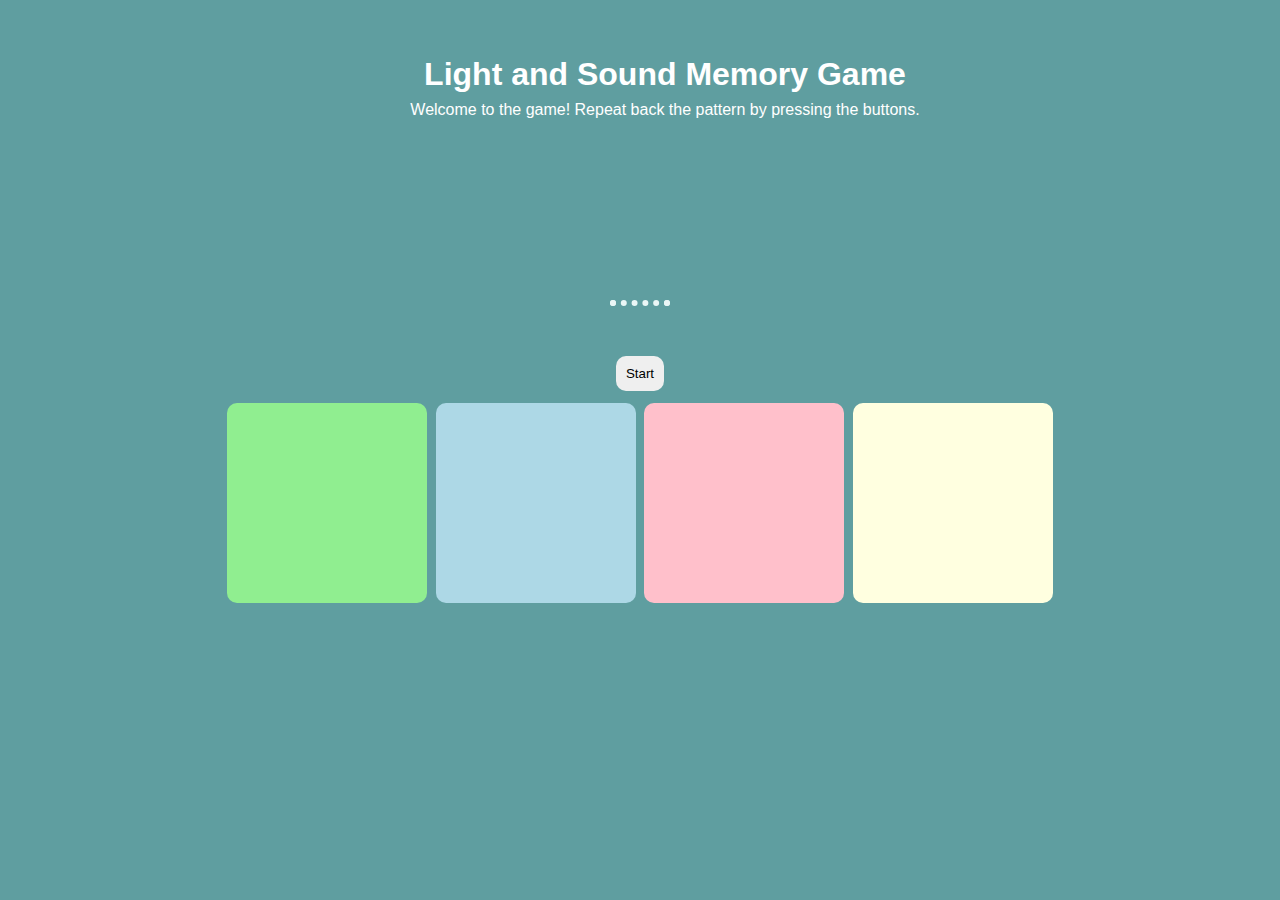
<file: Light_SoundMemory_Game/index.html>
<!DOCTYPE html>
<html lang="en">
  <head>
    <meta charset="utf-8" />
    <meta name="viewport" content="width=device-width, initial-scale=1" />
    <link rel="icon" href="https://glitch.com/favicon.ico" />

    <title></title>

    <!-- import the webpage's stylesheet -->
    <link rel="stylesheet" href="style.css" />

    <!-- import the webpage's javascript file -->
    <script src="script.js" defer></script>
  </head>

  <body>
    <div class="Top-container">
      <!-- this is the start of content -->
      <div class="Intro">
        <h1>Light and Sound Memory Game</h1>
        <p class="welcome-text">
          Welcome to the game! Repeat back the pattern by pressing the buttons.
        </p>
      </div>
    </div>
    <hr />

    <div class="Bottom-container">
      <button id="startBtn" onclick="startGame()">Start</button>
      <button id="stopBtn" class="hidden" onclick="stopGame()">Stop</button>

      <div id="gameButtonArea">
        <button
          id="button1"
          onclick="guess(1)"
          onmousedown="startTone(1)"
          onmouseup="stopTone()"
        ></button>
        <button
          id="button2"
          onclick="guess(2)"
          onmousedown="startTone(2)"
          onmouseup="stopTone()"
        ></button>
        <button
          id="button3"
          onclick="guess(3)"
          onmousedown="startTone(3)"
          onmouseup="stopTone()"
        ></button>
        <button
          id="button4"
          onclick="guess(4)"
          onmousedown="startTone(4)"
          onmouseup="stopTone()"
        ></button>
      </div>
    </div>

    <div
      lass="glitchButton"
      style="position: fixed; top: 20px; roght: 20px"
    ></div>
    <script src="https://butto.glitch.me/button.js" defer></script>
  </body>
</html>
</file>
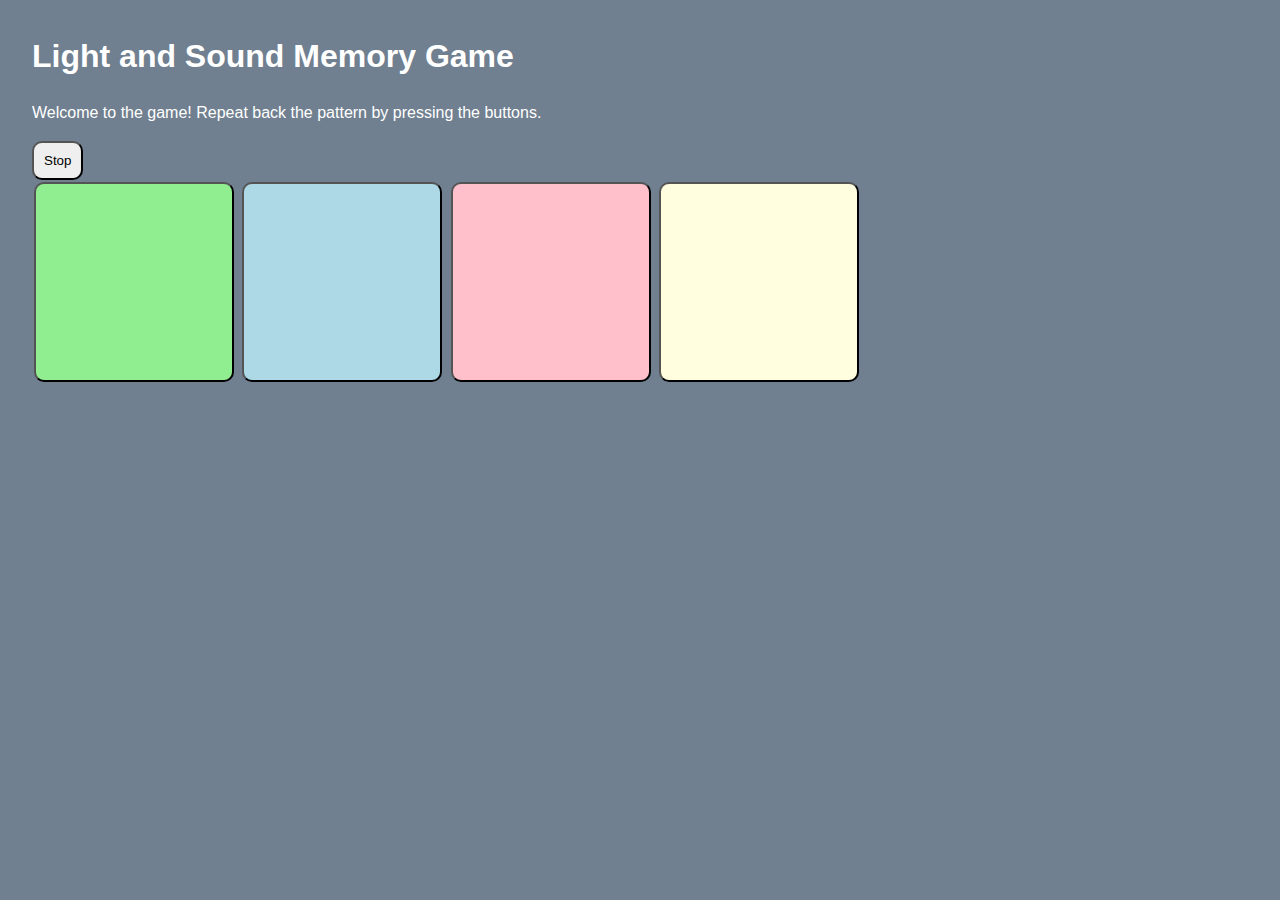
<file: codepath/Light_SoundMemory_Game/index.html>
<!DOCTYPE html>
<html lang="en">
  <head>
    <meta charset="utf-8" />
    <meta name="viewport" content="width=device-width, initial-scale=1" />
    <link rel="icon" href="https://glitch.com/favicon.ico" />

    <title>Hello</title>

    <!-- import the webpage's stylesheet -->
    <link rel="stylesheet" href="style.css" />

    <!-- import the webpage's javascript file -->
    <script src="script.js" defer></script>
  </head>
  <body>
    <!-- this is the start of content -->
    <h1>
      Light and Sound Memory Game
    </h1>
    <p>
      Welcome to the game! Repeat back the pattern by pressing the buttons.
    </p>

    <button id= "startBtn" class= "hidden" onclick= "startGame()"> Start </button>
    <button id= "stopBtn" onclick= "stopGame()"> Stop </button>

    <div id= "gameButtonArea">
      <button id= "button1" onclick= "guess(1)" onmousedown="startTone(1)" onmouseup="stopTone()"></button>
      <button id= "button2" onclick= "guess(2)" onmousedown="startTone(2)" onmouseup="stopTone()"></button>
      <button id= "button3" onclick= "guess(3)" onmousedown="startTone(3)" onmouseup="stopTone()"></button>
      <button id= "button4" onclick= "guess(4)" onmousedown="startTone(4)" onmouseup="stopTone()"></button>
    </div>
    <div lass= "glitchButton" style= "position:fixed;top:20px;roght:20px;"></div>
    <script src= "https://butto.glitch.me/button.js" defer></script>
  </body>
</html>
</file>
<file: Light_SoundMemory_Game/style.css>
/* a minimalist set of CSS resets */
* {
  margin: 0;
  padding: 0;
  border: 0;
}

html {
  font-family: verdana, arial, sans-serif;
  box-sizing: border-box;
  font-size: 16px;
}

/* adjust typography defaults */
body {
  background-color: #5f9ea0;
  color: white;
  margin: 2rem;
  font-family: sans-serif;
  line-height: 1.5;
}

h1 {
  display: block;
  margin: 50px auto 0 auto;
}

hr {
  border: dotted #EAF6F6 6px;
  border-bottom: none;
  width: 4%;
  margin: 100px auto 50px;
}

.Top-container {
  height: 150px;
  justify-content: center;
  text-align: center;
}

.Bottom-container {
  justify-content: center;
  text-align: center;
}

.giphy-embed {
  border-radius: 100%;
  float: left;
  margin: 0px 0px 10px;
  position: relative;
  
}

.Intro {
  position: relative;
  left: 25px;
}

.welcome-text {
  margin-top: 0px;
  margin-bottom: 150px;
}

.hidden {
  display: none;
}

#gameButtonArea > button {
  width: 200px;
  height: 200px;
  margin: 2px;
}

button {
  padding: 10px;
  border-radius: 10px;
  margin-bottom: 10px;
}

#button1 {
  background: lightgreen;
}

#button1:active, #button1.lit {
  background: green;
}

#button2 {
  background: lightblue;
}

#button2:active, #button2.lit {
  background: blue;
}

#button3 {
  background: pink;
}

#button3:active, #button3.lit {
  background: red;
}

#button4 {
  background: lightyellow;
}

#button4:active, #button4.lit {
  background: yellow;
}

/* images and videos max out at full width */
img,
video {
  height: auto;
  max-width: 100%;
}
</file>
<file: codepath/Light_SoundMemory_Game/style.css>
/* a minimalist set of CSS resets */

/* default to border-box */
html {
  box-sizing: border-box;
  font-size: 16px;
}

*, *:before, *:after {
  box-sizing: inherit;
}

h1 {
  font-family: verdana, arial, sans-serif;
}

.hidden {
  display: none;
}

#gameButtonArea > button {
  width: 200px;
  height: 200px;
  margin: 2px;
}

button {
  padding: 10px;
  border-radius: 10px;
}

#button1 {
  background: lightgreen;
}

#button1:active, #button1.lit {
  background: green;
}

#button2 {
  background: lightblue;
}

#button2:active, #button2.lit {
  background: blue;
}

#button3 {
  background: pink;
}

#button3:active, #button3.lit {
  background: red;
}

#button4 {
  background: lightyellow;
}

#button4:active, #button4.lit {
  background: yellow;
}

/* adjust typography defaults */
body {
  background-color: slategrey;
  color: white;
  margin: 2rem;
  font-family: sans-serif;
  line-height: 1.5;
}

/* images and videos max out at full width */
img,
video {
  height: auto;
  max-width: 100%;
}
</file>
